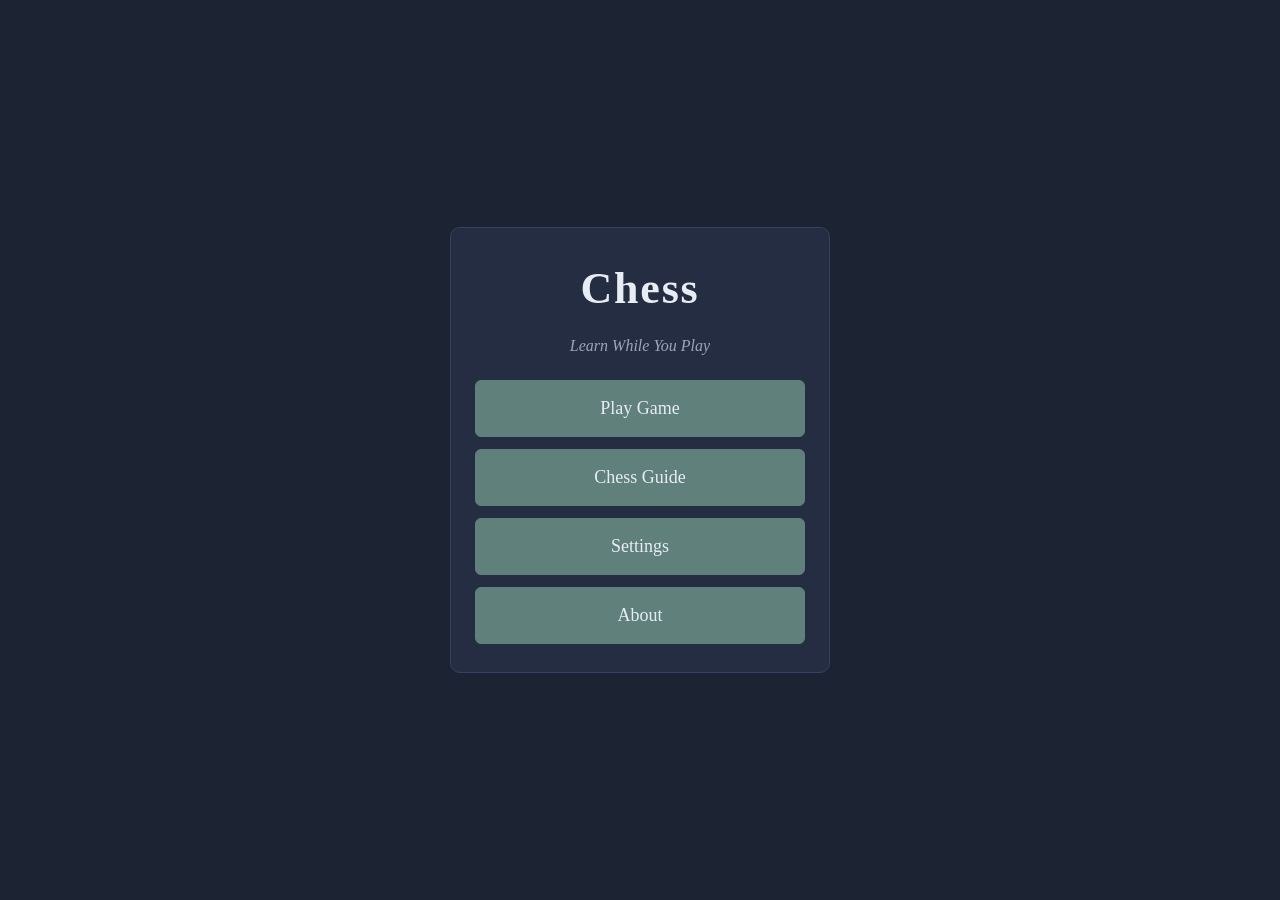
<file: chess/Index.html>
<!DOCTYPE html>
<!--
  PROJECT: Chess: Learn While You Play
  FILE: index.html
  VERSION: 1.0.0
  PART: 1 of 1
  LOCATION: https://thebookkpr.github.io/games/chess/
  NOTES: Markup only. Styles live in /css, scripts live in /js.
         CSS load order: variables, base, menu, board, guide, effects, layout.
-->
<html lang="en">
<head>
<meta charset="utf-8">
<meta name="viewport" content="width=device-width,initial-scale=1,viewport-fit=cover">
<meta name="theme-color" content="#1c2333">
<meta name="mobile-web-app-capable" content="yes">
<meta name="apple-mobile-web-app-capable" content="yes">
<meta name="apple-mobile-web-app-status-bar-style" content="black-translucent">
<meta name="apple-mobile-web-app-title" content="Chess">
<title>Chess: Learn While You Play</title>
<link rel="manifest" href="manifest.webmanifest">
<link rel="apple-touch-icon" href="icons/icon-192.png">
<link rel="icon" href="icons/icon-192.png">

<!-- STYLES (order matters) -->
<link rel="stylesheet" href="css/variables.css">
<link rel="stylesheet" href="css/base.css">
<link rel="stylesheet" href="css/menu.css">
<link rel="stylesheet" href="css/board.css">
<link rel="stylesheet" href="css/guide.css">
<link rel="stylesheet" href="css/effects.css">
<link rel="stylesheet" href="css/layout.css">
</head>
<body>

<!-- MAIN MENU -->
<section id="mainMenu">
  <div class="menu-card">
    <h1>Chess</h1>
    <p>Learn While You Play</p>
    <button class="btn primary" id="playBtn">Play Game</button>
    <button class="btn primary" id="guideBtn">Chess Guide</button>
    <button class="btn primary" id="settingsBtn">Settings</button>
    <button class="btn primary" id="aboutBtn">About</button>
  </div>
</section>

<!-- GAME SCREEN -->
<section id="gameScreen" hidden>
  <header id="topBar">
    <button id="menuToggle" aria-expanded="false">&#9776; Menu</button>
    <div id="gameStatus" role="status" aria-live="polite"></div>
  </header>

  <main id="gameLayout">
    <section id="boardArea">
      <div id="board" role="grid" aria-label="Chess board"><div id="promo"><div></div></div></div>
    </section>

    <button id="pieceSummary" type="button"></button>

    <section id="coach" aria-live="polite">
      <div class="coachLabel">Chess Coach</div>
      <b id="coachTitle"></b>
      <p id="coachMsg"></p>
    </section>

    <button id="guideToggle" aria-expanded="false">Guide &#9660;</button>

    <aside id="guidePanel">
      <div class="guideTabs">
        <button class="tab active" data-tab="pieces">Pieces</button>
        <button class="tab" data-tab="rules">Rules</button>
        <button class="tab" data-tab="moves">Moves</button>
      </div>
      <nav id="pieceList"></nav>
      <article id="guideContent"></article>
      <section id="moveHistory" hidden></section>
    </aside>
  </main>

  <div id="menuBackdrop"></div>
  <aside id="gameMenu" aria-label="Game menu">
    <h2>Game Menu</h2>
    <button class="btn" id="newGame">New Game</button>
    <button class="btn" id="undoMove">Undo Move</button>
    <button class="btn" id="flipBoard">Flip Board</button>
    <button class="btn" id="openSettings">Settings</button>
    <button class="btn" id="fullscreen">Full Screen</button>
    <button class="btn" id="returnMainMenu">Return To Main Menu</button>
  </aside>
</section>

<!-- GUIDE-ONLY SCREEN (from main menu) -->
<section id="guideScreen" hidden>
  <header>
    <button class="btn" id="guideBack">&larr; Back</button>
    <h1>Chess Guide</h1>
  </header>
  <div id="guideSlot"></div>
</section>

<!-- SETTINGS -->
<dialog id="settingsDialog">
  <h2>Settings</h2>
  <label>Opponent
    <select id="opponent">
      <option value="2p">Human vs Human</option>
      <option value="w">Computer (you play White)</option>
      <option value="b" selected>Computer (you play Black)</option>
    </select>
  </label>
  <small>Changing the opponent starts a new game.</small>
  <label>Difficulty
    <select id="difficulty">
      <option value="1" selected>Easy</option>
      <option value="2">Medium</option>
      <option value="3">Hard</option>
    </select>
  </label>
  <button class="btn" id="closeSettings">Close</button>
</dialog>

<!-- ABOUT -->
<dialog id="aboutDialog">
  <h2>About</h2>
  <p>Learn chess while playing chess. The guide stays beside the board so you can read about any piece or rule without leaving your game.</p>
  <button class="btn" id="closeAbout">Close</button>
</dialog>

<div id="toasts"></div>

<!-- SCRIPTS (order matters) -->
<script src="js/engine.js"></script>
<script src="js/guide.js"></script>
<script src="js/pieces-data.js"></script>
<script src="js/rules-data.js"></script>
<script src="js/coach.js"></script>
<script src="js/app.js"></script>
</body>
</html>
</file>
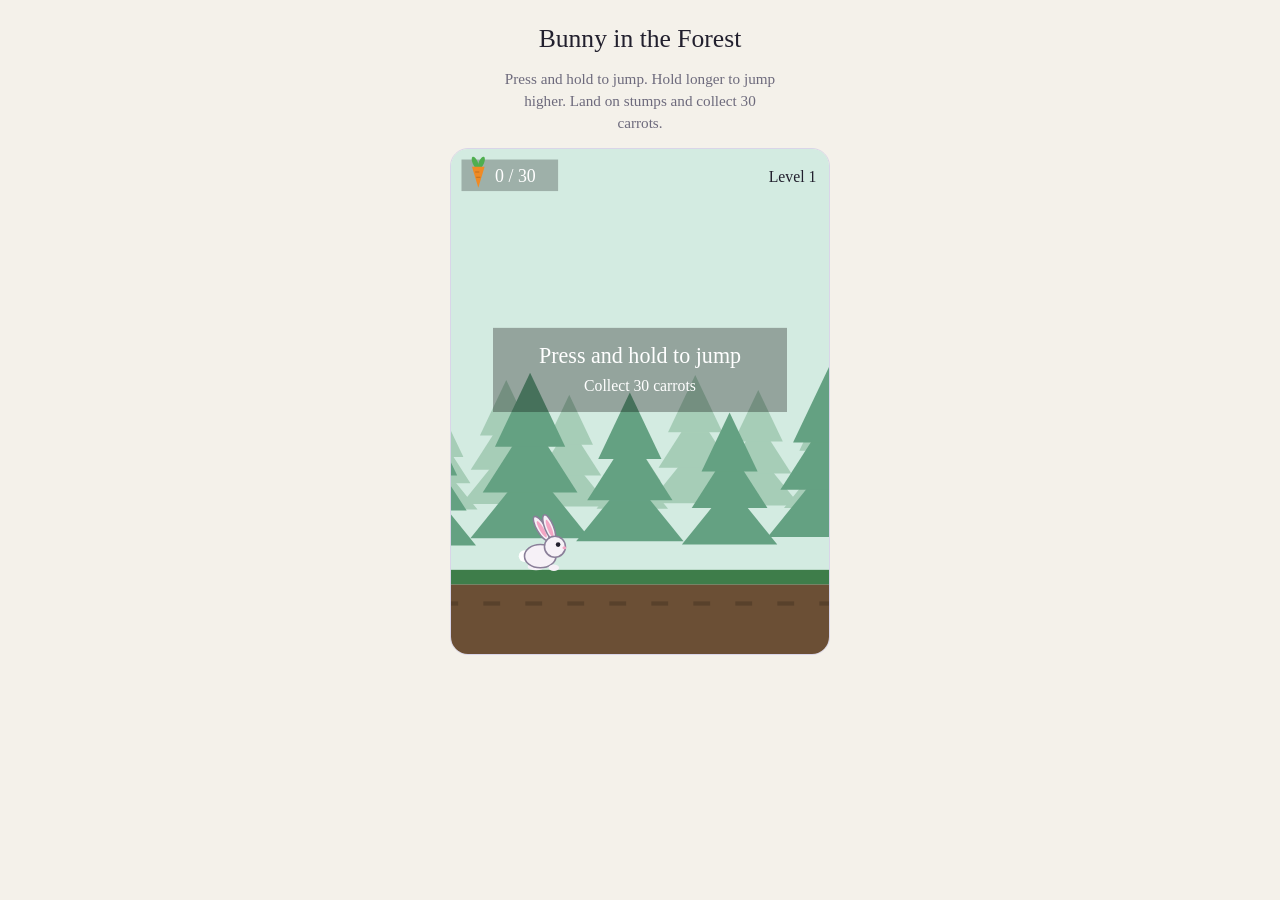
<file: bunny-in-forest.html>
<!DOCTYPE html>
<html lang="en">
<head>
<meta charset="utf-8">
<meta name="viewport" content="width=device-width, initial-scale=1, viewport-fit=cover">
<title>Bunny in the Forest</title>
<style>
:root{
  --bg:#f4f1ea; --ink:#22202e; --muted:#6d6a7c; --line:#d9d5e8;
  --sky:#d3ebe1; --far:#a6cdb7; --mid:#64a182; --ground:#3e7d4a; --dirt:#6b4f35;
  box-sizing:border-box;
  padding-top:env(safe-area-inset-top,0px);
  padding-bottom:env(safe-area-inset-bottom,0px);
}
@media (prefers-color-scheme: dark){
  :root:not([data-theme="light"]){
    color-scheme:dark;
    --bg:#14122a; --ink:#ece9fb; --muted:#9a95ba; --line:#34305a;
    --sky:#172a2e; --far:#1f3f3d; --mid:#1c5444; --ground:#1f4d33; --dirt:#3a2b20;
  }
}
:root[data-theme="dark"]{
  color-scheme:dark;
  --bg:#14122a; --ink:#ece9fb; --muted:#9a95ba; --line:#34305a;
  --sky:#172a2e; --far:#1f3f3d; --mid:#1c5444; --ground:#1f4d33; --dirt:#3a2b20;
}
*{box-sizing:border-box}
html{scroll-padding-top:env(safe-area-inset-top,0px)}
html,body{margin:0}
body{
  min-height:100vh; background:var(--bg); color:var(--ink);
  font-family:Georgia,"Times New Roman",serif;
  display:flex; flex-direction:column; align-items:center; gap:14px;
  padding:24px 16px 32px; user-select:none; -webkit-user-select:none;
}
h1{font-size:1.6rem; font-weight:400; margin:0}
p{margin:0; color:var(--muted); font-size:.95rem; text-align:center; line-height:1.45; max-width:36ch}
.stage{
  width:100%; max-width:380px; aspect-ratio:3/4; border-radius:18px; overflow:hidden;
  border:1px solid var(--line); touch-action:none; cursor:pointer;
}
canvas{width:100%; height:100%; display:block; touch-action:none}
</style>
</head>
<body>
<h1>Bunny in the Forest</h1>
<p>Press and hold to jump. Hold longer to jump higher. Land on stumps and collect 30 carrots.</p>
<div class="stage"><canvas id="c" aria-label="Bunny platformer game"></canvas></div>
<script>
(function(){
  var LW=360, LH=480, GROUND=400, SPEED=150, GOAL=30;
  var canvas=document.getElementById('c'), ctx=canvas.getContext('2d'), dpr=1;
  function css(n){return getComputedStyle(document.documentElement).getPropertyValue(n).trim();}
  function resize(){
    var r=canvas.getBoundingClientRect(); dpr=window.devicePixelRatio||1;
    canvas.width=Math.round(r.width*dpr); canvas.height=Math.round(r.height*dpr);
  }
  window.addEventListener('resize',resize); resize();

  var G=1800, G_HOLD=700, V0=-380, MAX_HOLD=.3;
  var runT=0, p, blocks, carrots, pops, count, level=1, state='ready', held=false, holdT=0, spawnT, scroll=0, last=0;

  function reset(){
    p={x:70,y:GROUND-34,w:34,h:34,vy:0,ground:true,squash:0};
    blocks=[]; carrots=[]; pops=[]; count=0; spawnT=.8; holdT=0; held=false;
    // a few easy carrots to begin
    carrots.push({x:LW+60,y:GROUND-18},{x:LW+100,y:GROUND-18});
  }
  reset();

  function press(){
    if(state==='won'){level++; reset(); state='play'; return;}
    if(state==='ready'){state='play';}
    held=true;
    if(p.ground){p.vy=V0; p.ground=false; holdT=0; p.squash=-.25;}
  }
  function release(){held=false;}

  canvas.addEventListener('pointerdown',function(e){e.preventDefault(); press();});
  window.addEventListener('pointerup',release);
  window.addEventListener('pointercancel',release);
  window.addEventListener('keydown',function(e){if(e.code==='Space'&&!e.repeat){e.preventDefault(); press();}});
  window.addEventListener('keyup',function(e){if(e.code==='Space')release();});

  function update(dt){
    scroll+=dt*(state==='play'?SPEED:state==='ready'?40:0); runT+=dt;
    if(p.squash!==0){p.squash*=.85; if(Math.abs(p.squash)<.01)p.squash=0;}
    for(var i=pops.length-1;i>=0;i--){pops[i].t+=dt; if(pops[i].t>.6)pops.splice(i,1);}
    if(state!=='play')return;

    // Spawn stumps with carrots on top and a carrot in the gap
    spawnT-=dt;
    if(spawnT<=0){
      var h=24+Math.floor(Math.random()*41), w=40+Math.floor(Math.random()*20), x0=LW+30;
      blocks.push({x:x0,w:w,h:h});
      carrots.push({x:x0+w/2,y:GROUND-h-16});
      carrots.push({x:x0+w+100,y:GROUND-45});
      spawnT=1.7+Math.random()*1.0;
    }
    blocks.forEach(function(b){b.x-=SPEED*dt;});
    carrots.forEach(function(c){c.x-=SPEED*dt;});
    blocks=blocks.filter(function(b){return b.x+b.w>-20;});
    carrots=carrots.filter(function(c){return c.x>-20;});

    // Jump physics: holding slows gravity, up to MAX_HOLD seconds
    var g=G;
    if(!p.ground&&held&&p.vy<0&&holdT<MAX_HOLD){g=G_HOLD; holdT+=dt;}
    var prevB=p.y+p.h;
    p.vy+=g*dt; p.y+=p.vy*dt;
    var floor=GROUND, bot=p.y+p.h;
    if(p.vy>=0){
      blocks.forEach(function(b){
        var top=GROUND-b.h;
        if(p.x+p.w-6>b.x&&p.x+6<b.x+b.w&&prevB<=top+2&&top<floor)floor=top;
      });
    }
    p.ground=false;
    if(p.vy>=0&&bot>=floor){
      if(p.vy>250)p.squash=.3;
      p.y=floor-p.h; p.vy=0; p.ground=true;
      if(held){p.vy=V0; p.ground=false; holdT=0; p.squash=-.25;}
    }

    // Collect carrots
    carrots=carrots.filter(function(c){
      var hit=p.x+p.w-4>c.x-8&&p.x+4<c.x+8&&p.y+p.h>c.y-12&&p.y<c.y+12;
      if(hit){count++; pops.push({x:c.x,y:c.y,t:0});}
      return !hit;
    });
    if(count>=GOAL){count=GOAL; state='won';}
  }

  function text(s,x,y,size,color,align){
    ctx.fillStyle=color; ctx.font=size+'px Georgia,serif'; ctx.textAlign=align||'center'; ctx.fillText(s,x,y);
  }
  function pine(x,base,h,col){
    ctx.fillStyle=col;
    for(var k=0;k<3;k++){
      var w=h*(.34-k*.07), y0=base-h*.18-k*h*.26;
      ctx.beginPath(); ctx.moveTo(x-w,y0); ctx.lineTo(x,y0-h*.42); ctx.lineTo(x+w,y0); ctx.fill();
    }
  }
  function forest(spacing,factor,base,h,col){
    var off=-((scroll*factor)%spacing);
    for(var x=off-spacing;x<LW+spacing;x+=spacing){
      var idx=Math.round((x+scroll*factor)/spacing);
      var v=.8+.35*(((idx*37)%10+10)%10)/10;
      pine(x,base,h*v,col);
    }
  }
  function drawCarrot(x,y){
    y+=Math.sin(runT*4+x*.05)*2;
    ctx.fillStyle='#4fae4f';
    ctx.beginPath(); ctx.ellipse(x-3,y-13,2.5,6,-.4,0,7); ctx.fill();
    ctx.beginPath(); ctx.ellipse(x+3,y-13,2.5,6,.4,0,7); ctx.fill();
    ctx.fillStyle='#f08a24';
    ctx.beginPath(); ctx.moveTo(x-6,y-9); ctx.lineTo(x+6,y-9); ctx.lineTo(x,y+11); ctx.closePath(); ctx.fill();
    ctx.strokeStyle='rgba(0,0,0,.2)'; ctx.lineWidth=1;
    ctx.beginPath(); ctx.moveTo(x-3,y-4); ctx.lineTo(x+1,y-4); ctx.moveTo(x-2,y+1); ctx.lineTo(x+2,y+1); ctx.stroke();
  }

  function draw(){
    ctx.setTransform(canvas.width/LW,0,0,canvas.height/LH,0,0);
    ctx.fillStyle=css('--sky'); ctx.fillRect(0,0,LW,LH);
    forest(60,.15,GROUND-40,120,css('--far'));
    forest(95,.4,GROUND,160,css('--mid'));
    ctx.fillStyle=css('--ground'); ctx.fillRect(0,GROUND,LW,14);
    ctx.fillStyle=css('--dirt'); ctx.fillRect(0,GROUND+14,LW,LH-GROUND-14);
    ctx.fillStyle='rgba(0,0,0,.18)';
    for(var x=-(scroll%40);x<LW;x+=40)ctx.fillRect(x,GROUND+30,16,4);

    // Stumps
    blocks.forEach(function(b){
      var top=GROUND-b.h;
      ctx.fillStyle='#7d5230'; ctx.fillRect(b.x,top,b.w,b.h);
      ctx.fillStyle='rgba(0,0,0,.18)';
      for(var s=b.x+10;s<b.x+b.w-4;s+=12)ctx.fillRect(s,top+8,2,b.h-8);
      ctx.fillStyle='#c18e56'; ctx.fillRect(b.x-2,top,b.w+4,7);
      ctx.fillStyle='#a8763f'; ctx.fillRect(b.x+b.w/2-8,top+2,16,2);
    });

    carrots.forEach(function(c){drawCarrot(c.x,c.y);});

    // Bunny: hops while running, ears and legs react to the jump
    var air=!p.ground, cyc=Math.sin(runT*9);
    var bob=(state==='play'&&p.ground)?-Math.abs(cyc)*6:0;
    var sx=1-p.squash*.5, sy=1+p.squash;
    var ear=-0.3+Math.max(-1,Math.min(1,p.vy/900))*.35+(air?0:cyc*.08);
    var leg=air?(p.vy<0?5:-2):cyc*5;
    var fur='#f6f1f7', edge='#8a7f99', pink='#f3a6c4';
    function blob(x,y,rx,ry,col,rot){ctx.beginPath();ctx.ellipse(x,y,rx,ry,rot||0,0,7);ctx.fillStyle=col;ctx.fill();}
    ctx.save(); ctx.translate(p.x+p.w/2,p.y+p.h+bob); ctx.scale(sx,sy);
    ctx.lineWidth=1.5; ctx.strokeStyle=edge;
    [[5,ear-.15],[11,ear]].forEach(function(e){
      ctx.save(); ctx.translate(e[0],-29); ctx.rotate(e[1]);
      ctx.beginPath(); ctx.ellipse(0,-12,4.2,13,0,0,7); ctx.fillStyle=fur; ctx.fill(); ctx.stroke();
      blob(0,-11,2,9,pink); ctx.restore();
    });
    blob(-9+leg*-.6,-3,8,3.5,fur); blob(-17,-13,5.5,5.5,'#fff');
    ctx.beginPath(); ctx.ellipse(-2,-13,15,11,0,0,7); ctx.fillStyle=fur; ctx.fill(); ctx.stroke();
    ctx.beginPath(); ctx.arc(12,-22,10,0,7); ctx.fill(); ctx.stroke();
    blob(8-leg*.6,-2,5,3,fur);
    blob(15,-24,2.2,2.2,'#22202e'); blob(21,-21,1.8,1.5,pink);
    ctx.restore();

    pops.forEach(function(q){
      ctx.globalAlpha=1-q.t/.6; text('+1',q.x,q.y-14-q.t*40,16,'#fff'); ctx.globalAlpha=1;
    });

    // HUD
    ctx.fillStyle='rgba(0,0,0,.25)'; ctx.fillRect(10,10,92,30);
    drawCarrot(26,26);
    text(count+' / '+GOAL,42,31,17,'#fff','left');
    text('Level '+level,LW-12,31,15,css('--ink'),'right');

    if(state==='ready'){
      ctx.fillStyle='rgba(0,0,0,.3)'; ctx.fillRect(40,170,LW-80,80);
      text('Press and hold to jump',LW/2,203,21,'#fff');
      text('Collect 30 carrots',LW/2,230,15,'#fff');
    }
    if(state==='won'){
      ctx.fillStyle='rgba(0,0,0,.4)'; ctx.fillRect(0,0,LW,LH);
      text('Level complete!',LW/2,200,32,'#fff');
      text('30 carrots collected',LW/2,232,16,'#fff');
      text('Press to start again',LW/2,264,16,'#fff');
    }
  }

  function frame(now){
    var dt=Math.min((now-last)/1000,.04); last=now;
    update(dt); draw(); requestAnimationFrame(frame);
  }
  requestAnimationFrame(function(n){last=n; frame(n);});
})();
</script>
</body>
</html>
</file>
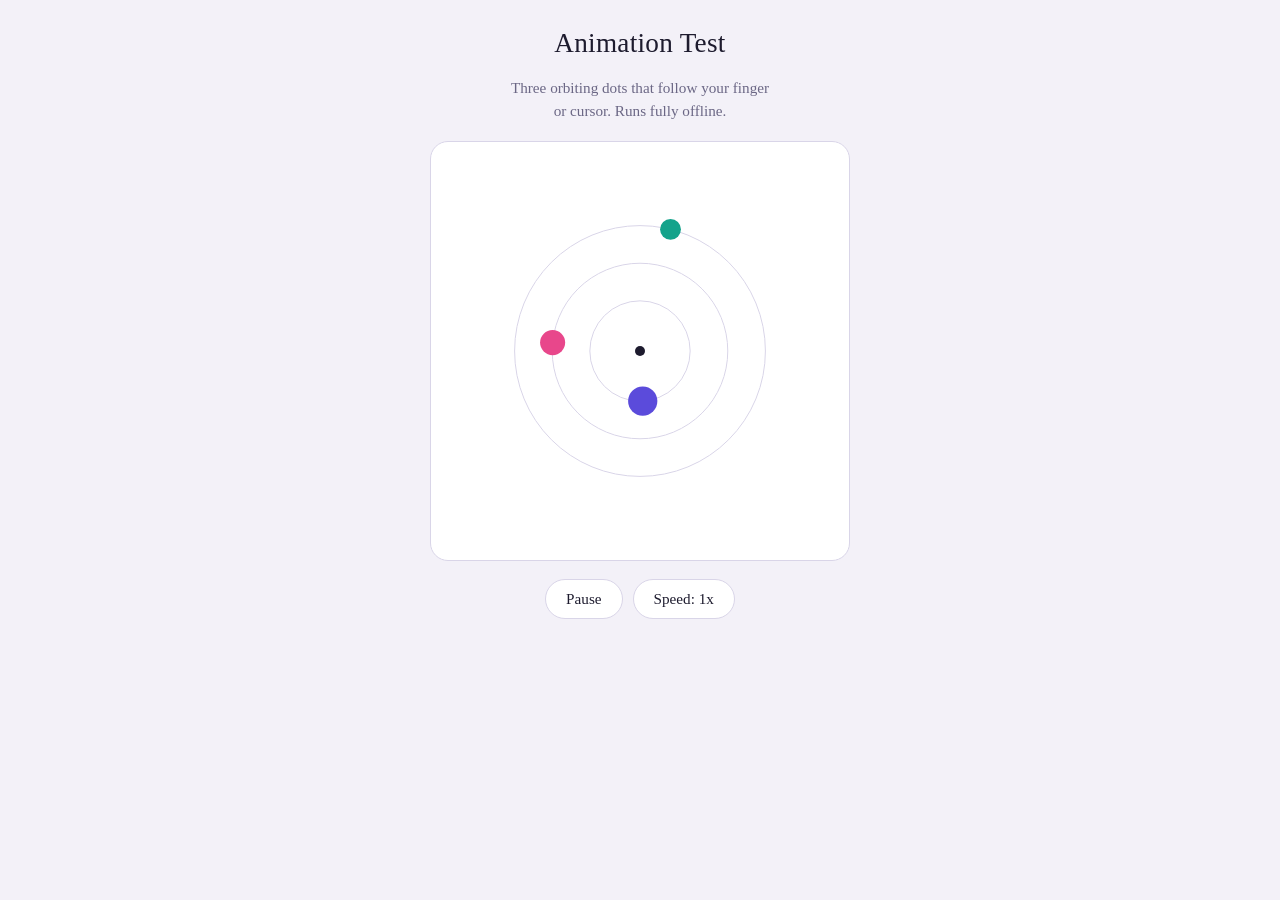
<file: test/animation-test.html>
<!DOCTYPE html>
<html lang="en">
<head>
<meta charset="utf-8">
<meta name="viewport" content="width=device-width, initial-scale=1, viewport-fit=cover">
<title>Animation Test</title>
<style>
:root{
  --bg:#f3f1f8; --ink:#1d1b2e; --muted:#6b6785; --panel:#ffffff; --line:#d9d5e8;
  --a:#5b4bdb; --b:#e8478b; --c:#14a38b;
  box-sizing:border-box;
  padding-top:env(safe-area-inset-top,0px);
  padding-bottom:env(safe-area-inset-bottom,0px);
}
@media (prefers-color-scheme: dark){
  :root:not([data-theme="light"]){
    color-scheme:dark;
    --bg:#14122a; --ink:#ece9fb; --muted:#9a95ba; --panel:#1e1b3a; --line:#34305a;
    --a:#8f82ff; --b:#ff6fa9; --c:#3fd3b8;
  }
}
:root[data-theme="dark"]{
  color-scheme:dark;
  --bg:#14122a; --ink:#ece9fb; --muted:#9a95ba; --panel:#1e1b3a; --line:#34305a;
  --a:#8f82ff; --b:#ff6fa9; --c:#3fd3b8;
}
*{box-sizing:border-box}
html{scroll-padding-top:env(safe-area-inset-top,0px)}
body{
  margin:0; min-height:100vh; background:var(--bg); color:var(--ink);
  font-family:Georgia,"Times New Roman",serif;
  display:flex; flex-direction:column; align-items:center; gap:18px;
  padding:28px 18px 36px;
}
h1{font-size:1.7rem; font-weight:400; margin:0; letter-spacing:.01em}
p{margin:0; color:var(--muted); font-size:.95rem; text-align:center; max-width:34ch; line-height:1.5}
.stage{
  width:100%; max-width:420px; aspect-ratio:1/1;
  background:var(--panel); border:1px solid var(--line); border-radius:18px;
  overflow:hidden; touch-action:none;
}
canvas{width:100%; height:100%; display:block}
.row{display:flex; gap:10px}
button{
  font:inherit; font-size:.95rem; color:var(--ink); background:var(--panel);
  border:1px solid var(--line); border-radius:999px; padding:10px 20px; cursor:pointer;
  transition:transform .15s ease, border-color .15s ease;
}
button:hover{border-color:var(--a)}
button:active{transform:scale(.95)}
button:focus-visible{outline:2px solid var(--a); outline-offset:2px}
</style>
</head>
<body>
<h1>Animation Test</h1>
<p>Three orbiting dots that follow your finger or cursor. Runs fully offline.</p>
<div class="stage"><canvas id="c" aria-label="Orbiting dots animation"></canvas></div>
<div class="row">
  <button id="toggle" type="button">Pause</button>
  <button id="speed" type="button">Speed: 1x</button>
</div>
<script>
(function(){
  var canvas=document.getElementById('c'), ctx=canvas.getContext('2d');
  var W=0,H=0,dpr=1, running=true, speeds=[1,2,0.5], si=0, t=0, last=0;
  var target={x:.5,y:.5}, center={x:.5,y:.5};
  var reduce=window.matchMedia&&matchMedia('(prefers-reduced-motion: reduce)').matches;
  if(reduce){running=false;document.getElementById('toggle').textContent='Play';}

  function css(n){return getComputedStyle(document.documentElement).getPropertyValue(n).trim();}
  function resize(){
    var r=canvas.getBoundingClientRect(); dpr=window.devicePixelRatio||1;
    W=canvas.width=Math.round(r.width*dpr); H=canvas.height=Math.round(r.height*dpr);
  }
  function move(e){
    var r=canvas.getBoundingClientRect();
    target.x=(e.clientX-r.left)/r.width; target.y=(e.clientY-r.top)/r.height;
  }
  canvas.addEventListener('pointermove',move);
  canvas.addEventListener('pointerdown',move);
  window.addEventListener('resize',resize);

  function draw(){
    ctx.clearRect(0,0,W,H);
    center.x+=(target.x-center.x)*.08; center.y+=(target.y-center.y)*.08;
    var cx=center.x*W, cy=center.y*H, u=Math.min(W,H);
    var cols=[css('--a'),css('--b'),css('--c')];
    ctx.strokeStyle=css('--line'); ctx.lineWidth=dpr;
    for(var i=0;i<3;i++){
      var rad=u*(.12+i*.09);
      ctx.beginPath(); ctx.arc(cx,cy,rad,0,Math.PI*2); ctx.stroke();
      var ang=t*(1.4-i*.35)+i*2.1;
      var x=cx+Math.cos(ang)*rad, y=cy+Math.sin(ang)*rad;
      ctx.fillStyle=cols[i]; ctx.beginPath(); ctx.arc(x,y,u*(.035-i*.005),0,Math.PI*2); ctx.fill();
    }
    ctx.fillStyle=css('--ink'); ctx.beginPath(); ctx.arc(cx,cy,u*.012,0,Math.PI*2); ctx.fill();
  }
  function frame(now){
    var dt=Math.min((now-last)/1000,.05); last=now;
    if(running) t+=dt*speeds[si];
    draw(); requestAnimationFrame(frame);
  }
  resize(); requestAnimationFrame(function(n){last=n;frame(n);});

  document.getElementById('toggle').onclick=function(){
    running=!running; this.textContent=running?'Pause':'Play';
  };
  document.getElementById('speed').onclick=function(){
    si=(si+1)%speeds.length; this.textContent='Speed: '+speeds[si]+'x';
  };
})();
</script>
</body>
</html>
</file>
<file: chess/css/variables.css>
/*
  PROJECT: Chess: Learn While You Play
  FILE: css/variables.css
  VERSION: 1.0.0
  PART: 1 of 1
  LOCATION: https://thebookkpr.github.io/games/chess/css/variables.css
  NOTES: Design tokens only. Load this file first.
         Load order: variables, base, menu, board, guide, effects, layout.
*/

:root{
  /* Colors */
  --bg:#1c2333;
  --panel:#252d42;
  --line:#364061;
  --ink:#e8ecf3;
  --mute:#9aa6bd;
  --lt:#d5dccb;
  --dk:#60807b;
  --gold:#e3c667;
  --hl:rgba(236,200,80,.55);

  /* Sizes */
  --sz:min(92vw,70vh,640px);
  --tb:52px;
}
</file>
<file: chess/css/base.css>
/*
  PROJECT: Chess: Learn While You Play
  FILE: css/base.css
  VERSION: 1.0.0
  PART: 1 of 1
  LOCATION: https://thebookkpr.github.io/games/chess/css/base.css
  NOTES: Reset, page defaults, shared buttons, shared piece glyphs.
         Load order: variables, base, menu, board, guide, effects, layout.
*/

*{box-sizing:border-box}
[hidden]{display:none!important}

html{background:var(--bg)}
body{
  margin:0;
  background:var(--bg);
  color:var(--ink);
  font:16px/1.5 "Iowan Old Style","Palatino Linotype",Georgia,serif;
  overflow-x:hidden;
}

/* ---------- Buttons ---------- */
button{font:inherit;color:var(--ink);cursor:pointer}
.btn{font-size:16px;background:#1c2438;border:1px solid var(--line);border-radius:6px;padding:10px 14px;text-align:left}
.btn:hover{border-color:var(--mute)}
.btn.primary{background:var(--dk);border-color:var(--dk);text-align:center;font-size:18px;padding:14px}

/* ---------- Piece glyphs (shared) ---------- */
.gl{font-family:"Segoe UI Symbol","Apple Symbols","DejaVu Sans",sans-serif;line-height:1}
.gl.w{color:#fffdf4;text-shadow:0 1px 0 #3b3326,0 -1px 0 #3b3326,1px 0 0 #3b3326,-1px 0 0 #3b3326}
.gl.b{color:#1b1f2c;text-shadow:0 1px 1px rgba(255,255,255,.25)}
</file>
<file: chess/css/menu.css>
/*
  PROJECT: Chess: Learn While You Play
  FILE: css/menu.css
  VERSION: 1.0.0
  PART: 1 of 1
  LOCATION: https://thebookkpr.github.io/games/chess/css/menu.css
  NOTES: Main menu, in-game menu, backdrop, settings and about dialogs.
         Slide-out and pop-up positioning of the game menu is in layout.css.
         Load order: variables, base, menu, board, guide, effects, layout.
*/

/* ---------- Main menu ---------- */
#mainMenu{min-height:100dvh;display:flex;align-items:center;justify-content:center;padding:20px}
.menu-card{width:min(92vw,380px);background:var(--panel);border:1px solid var(--line);border-radius:10px;padding:28px 24px;display:flex;flex-direction:column;gap:12px;text-align:center}
.menu-card h1{margin:0;font-size:44px;font-weight:600;letter-spacing:.04em}
.menu-card p{margin:0 0 10px;color:var(--mute);font-style:italic}
.menu-card .btn{text-align:center}

/* ---------- Game menu ---------- */
#gameMenu{background:var(--panel);display:flex;flex-direction:column;gap:10px}
#gameMenu h2{margin:0 0 4px;font-size:20px}
#menuBackdrop{position:fixed;inset:0;background:rgba(0,0,0,.5);opacity:0;pointer-events:none;transition:opacity .2s;z-index:15}
#menuBackdrop.open{opacity:1;pointer-events:auto}

/* ---------- Dialogs (Settings, About) ---------- */
dialog{background:var(--panel);color:var(--ink);border:1px solid var(--line);border-radius:10px;padding:20px;width:min(92vw,360px)}
dialog::backdrop{background:rgba(0,0,0,.6)}
dialog h2{margin:0 0 12px}
dialog label{display:flex;flex-direction:column;gap:4px;font-size:14px;color:var(--mute);margin-bottom:12px}
dialog select{font:inherit;font-size:16px;color:var(--ink);background:#1c2438;border:1px solid var(--line);border-radius:4px;padding:8px 10px}
dialog small{display:block;color:var(--mute);margin-bottom:12px}
dialog .btn{width:100%;text-align:center}
</file>
<file: chess/css/board.css>
/*
  PROJECT: Chess: Learn While You Play
  FILE: css/board.css
  VERSION: 1.0.0
  PART: 1 of 1
  LOCATION: https://thebookkpr.github.io/games/chess/css/board.css
  NOTES: Game screen, top bar, status line, board, squares, highlights,
         coordinates, promotion picker.
         Load order: variables, base, menu, board, guide, effects, layout.
*/

/* ---------- Game screen ---------- */
#gameScreen{background:var(--bg)}
#topBar{display:flex;align-items:center;gap:12px}
#gameStatus{font-size:17px;padding:8px 12px;background:#1c2438;border-left:4px solid var(--dk);border-radius:2px;min-height:44px;display:flex;align-items:center}
#gameStatus.over{border-left-color:var(--gold)}
#menuToggle,#guideToggle{background:var(--panel);border:1px solid var(--line);border-radius:6px;padding:8px 14px;text-align:left}

/* ---------- Board ---------- */
#boardArea{display:flex;justify-content:center}
#board{width:var(--sz);height:var(--sz);display:grid;grid-template:repeat(8,1fr)/repeat(8,1fr);border:6px solid #11172a;border-radius:4px;box-shadow:0 12px 40px rgba(0,0,0,.45);position:relative}

/* ---------- Squares and pieces ---------- */
.sq{position:relative;border:0;padding:0;margin:0;cursor:pointer;background-color:var(--lt);color:inherit;font:inherit;overflow:hidden}
.sq.d{background-color:var(--dk)}
.sq .g{position:absolute;inset:0;display:flex;align-items:center;justify-content:center;font-size:calc(var(--sz)/8*.78);line-height:1;font-family:"Segoe UI Symbol","Apple Symbols","DejaVu Sans",sans-serif}
.sq.w .g{color:#fffdf4;text-shadow:0 1px 0 #3b3326,0 -1px 0 #3b3326,1px 0 0 #3b3326,-1px 0 0 #3b3326,0 2px 3px rgba(0,0,0,.35)}
.sq.b .g{color:#1b1f2c;text-shadow:0 1px 1px rgba(255,255,255,.25)}

/* ---------- Square highlights ---------- */
.sq.last{background-image:linear-gradient(var(--hl),var(--hl))}
.sq.sel{background-image:linear-gradient(rgba(255,235,120,.8),rgba(255,235,120,.8))}
.sq.chk{background-image:radial-gradient(circle,rgba(220,40,40,.85) 0,rgba(220,40,40,.2) 70%,transparent 75%)}
.sq.mv::after{content:"";position:absolute;left:35%;top:35%;width:30%;height:30%;border-radius:50%;background:rgba(20,30,40,.35)}
.sq.mv.cap::after{left:6%;top:6%;width:88%;height:88%;background:none;border:5px solid rgba(20,30,40,.35)}
.sq:focus-visible{outline:3px solid #fff;outline-offset:-3px;z-index:2}

/* ---------- Coordinates ---------- */
.rk,.fl{position:absolute;font-size:calc(var(--sz)/8*.17);line-height:1;font-weight:700;opacity:.75;pointer-events:none}
.rk{left:4%;top:4%}
.fl{right:4%;bottom:4%}
.sq.l .rk,.sq.l .fl{color:var(--dk)}
.sq.d .rk,.sq.d .fl{color:var(--lt)}

/* ---------- Promotion picker ---------- */
#promo{position:absolute;inset:0;display:none;align-items:center;justify-content:center;background:rgba(20,26,42,.78);z-index:5}
#promo.on{display:flex}
#promo div{display:flex;gap:8px;background:var(--panel);padding:12px;border-radius:6px;border:1px solid var(--line)}
#promo button{width:calc(var(--sz)/8*1.1);height:calc(var(--sz)/8*1.1);font-size:calc(var(--sz)/8*.8);line-height:1;background:var(--lt);border:0;border-radius:4px;font-family:"Segoe UI Symbol","Apple Symbols","DejaVu Sans",sans-serif}
#promo button.w{color:#fffdf4;text-shadow:0 0 2px #000,0 0 2px #000}
#promo button.b{color:#1b1f2c}
</file>
<file: chess/css/guide.css>
/*
  PROJECT: Chess: Learn While You Play
  FILE: css/guide.css
  VERSION: 1.0.0
  PART: 1 of 1
  LOCATION: https://thebookkpr.github.io/games/chess/css/guide.css
  NOTES: Piece summary strip, guide panel, tabs, lesson text, mini boards,
         move history, and the guide-only screen.
         Load order: variables, base, menu, board, guide, effects, layout.
*/

/* ---------- Piece summary strip ---------- */
#pieceSummary{display:block;width:100%;text-align:left;background:var(--panel);border:1px solid var(--line);border-radius:6px;padding:8px 12px;font-size:14px;line-height:1.35}
#pieceSummary:hover{border-color:var(--mute)}
.pc{display:flex;gap:10px;align-items:center}
.chip{flex:none;width:44px;height:44px;border-radius:6px;background:var(--lt);display:flex;align-items:center;justify-content:center;font-size:32px}
.pc b{font-size:15px}
.tag{display:inline-block;font-size:12px;padding:0 8px;border-radius:10px;border:1px solid var(--line);margin:3px 4px 0 0}
.tag.bad{border-color:#d46a6a;color:#f0a0a0}
.tag.good{border-color:#6aa88a;color:#a8dcc0}
.more{color:var(--gold);font-size:13px;margin-top:3px}
.hint{color:var(--mute)}

/* ---------- Guide panel ---------- */
#guidePanel{background:var(--panel);border:1px solid var(--line);border-radius:6px;padding:10px 12px;font-size:14px;line-height:1.45}
.guideTabs{display:flex;gap:6px;margin-bottom:8px;border-bottom:1px solid var(--line);padding-bottom:8px}
.tab{flex:1;background:#1c2438;border:1px solid var(--line);border-radius:4px;padding:6px 8px;font-size:14px}
.tab.active{background:var(--dk);border-color:var(--dk)}
#pieceList{display:flex;flex-wrap:wrap;gap:6px;margin-bottom:10px}
#pieceList button{background:#1c2438;border:1px solid var(--line);border-radius:4px;padding:3px 9px;font-size:13px}
#pieceList button.on{border-color:var(--gold);color:var(--gold)}

/* ---------- Lesson text ---------- */
#guideContent h2{margin:0 0 2px;font-size:20px}
#guideContent h3{margin:12px 0 4px;font-size:14px;color:var(--gold);font-weight:600}
#guideContent p{margin:0 0 6px}
#guideContent ul{margin:0 0 6px;padding-left:20px}
#guideContent li{margin-bottom:3px}

/* ---------- Mini boards (diagrams) ---------- */
.guideDiagram{margin:8px 0}
.guideDiagram small{display:block;color:var(--mute);font-size:12px;line-height:1.35;margin-top:4px;max-width:212px}
.mini{display:grid;grid-template:repeat(8,1fr)/repeat(8,1fr);width:212px;height:212px;border:3px solid #11172a;border-radius:3px}
.mq{position:relative;background:var(--lt);display:flex;align-items:center;justify-content:center;font-size:21px}
.mq.d{background:var(--dk)}
.mq.mv::after{content:"";position:absolute;left:33%;top:33%;width:34%;height:34%;border-radius:50%;background:rgba(20,30,40,.45)}
.mq.mv.cap::after{left:5%;top:5%;width:90%;height:90%;background:none;border:3px solid rgba(20,30,40,.5)}
.mq.hl{background-image:linear-gradient(var(--hl),var(--hl))}
.mq.chk{background-image:radial-gradient(circle,rgba(220,40,40,.85) 0,rgba(220,40,40,.2) 70%,transparent 75%)}

/* ---------- Move history ---------- */
#moveHistory div{display:grid;grid-template-columns:2.4em 1fr 1fr;gap:6px;padding:2px 0;font-size:15px}
#moveHistory span{color:var(--mute)}

/* ---------- Guide-only screen (from main menu) ---------- */
#guideScreen{max-width:760px;margin:0 auto;padding:16px}
#guideScreen header{display:flex;align-items:center;gap:12px;margin-bottom:12px}
#guideScreen h1{margin:0;font-size:26px;font-weight:600}
</file>
<file: chess/css/effects.css>
/*
  PROJECT: Chess: Learn While You Play
  FILE: css/effects.css
  VERSION: 1.0.0
  PART: 1 of 1
  LOCATION: https://thebookkpr.github.io/games/chess/css/effects.css
  NOTES: Chess Coach panel, coach pulse, achievement toasts, keyframe
         animations, and the reduced-motion fallback.
         Portrait positioning of the toasts is in layout.css.
         Load order: variables, base, menu, board, guide, effects, layout.
*/

/* ---------- Chess Coach ---------- */
#coach{background:var(--panel);border:1px solid var(--line);border-left:4px solid var(--gold);border-radius:6px;padding:8px 12px;font-size:14px;line-height:1.4}
.coachLabel{font-size:11px;letter-spacing:.08em;text-transform:uppercase;color:var(--mute)}
#coachTitle{display:block;font-size:16px;color:var(--gold)}
#coachMsg{margin:2px 0 0}
#coach.pulse{animation:pulse .9s ease}

/* ---------- Achievement toasts ---------- */
#toasts{position:fixed;right:12px;bottom:12px;z-index:30;display:flex;flex-direction:column;gap:8px;pointer-events:none;max-width:min(92vw,320px)}
.toast{display:flex;gap:10px;align-items:center;background:#2e3858;border:1px solid var(--gold);border-radius:8px;padding:10px 12px;font-size:14px;line-height:1.3;box-shadow:0 8px 24px rgba(0,0,0,.4);animation:toast 5s ease forwards}
.toast .ti{font-size:26px;line-height:1}

/* ---------- Animations ---------- */
@keyframes pulse{0%{background:#34405f}100%{background:var(--panel)}}
@keyframes toast{0%{opacity:0;transform:translateY(14px)}7%{opacity:1;transform:none}85%{opacity:1}100%{opacity:0}}
@keyframes toastfade{0%,85%{opacity:1}100%{opacity:0}}

/* ---------- Reduced motion ---------- */
@media (prefers-reduced-motion:reduce){
  .toast{animation:toastfade 5s linear forwards}
  #coach.pulse{animation:none}
}
</file>
<file: chess/css/layout.css>
/*
  PROJECT: Chess: Learn While You Play
  FILE: css/layout.css
  VERSION: 1.0.0
  PART: 1 of 1
  LOCATION: https://thebookkpr.github.io/games/chess/css/layout.css
  NOTES: Landscape layout, portrait layout, and full-screen mode.
         Load this file last: it overrides rules from the other files.
         Load order: variables, base, menu, board, guide, effects, layout.
*/

/* ---------- Landscape: board left, guide right, slide-out menu ---------- */
@media (orientation:landscape){
  :root{--sz:min(calc(100dvh - var(--tb) - 20px),66vw)}
  body{overflow:hidden}
  #gameScreen{display:grid;grid-template-rows:var(--tb) 1fr;height:100dvh}
  #topBar{padding:0 12px;border-bottom:1px solid var(--line)}
  #gameStatus{flex:1;justify-content:center;background:none;border-left:0;font-size:18px}
  #gameLayout{display:grid;grid-template-columns:var(--sz) 1fr;grid-template-rows:auto auto 1fr;grid-template-areas:"B S" "B C" "B G";gap:10px 14px;padding:10px 12px;min-height:0}
  #boardArea{grid-area:B;align-self:start}
  #pieceSummary{grid-area:S}
  #coach{grid-area:C}
  #guidePanel{grid-area:G;overflow-y:auto;min-height:0}
  #guideToggle{display:none}
  #gameMenu{position:fixed;top:0;left:0;bottom:0;width:270px;padding:18px;transform:translateX(-105%);transition:transform .2s;z-index:20;border-right:1px solid var(--line)}
  #gameMenu.open{transform:none}
  #guideScreen #guidePanel{overflow:visible}
}

/* ---------- Portrait: board on top, status, collapsible Guide and Menu ---------- */
@media (orientation:portrait){
  :root{--sz:min(100vw,72dvh)}
  #gameScreen{display:flex;flex-direction:column;gap:8px;padding-bottom:24px;min-height:100dvh}
  #topBar,#gameLayout{display:contents}
  #boardArea{order:1}
  #gameStatus{order:2}
  #coach{order:3}
  #pieceSummary{order:4}
  #guideToggle{order:5}
  #guidePanel{order:6}
  #menuToggle{order:7}
  #gameMenu{order:8;display:none}
  #toasts{left:50%;right:auto;transform:translateX(-50%);align-items:center}
  #gameMenu.open{display:flex}
  #menuBackdrop{display:none}
  #gameStatus,#coach,#pieceSummary,#guideToggle,#guidePanel,#menuToggle,#gameMenu{margin-inline:10px;width:auto}
  #board{border-width:4px;border-radius:0}
  body:not(.gopen) #gameLayout #guidePanel{display:none}
  #guideScreen #guidePanel{display:block}
}

/* ---------- Full screen: fills the whole screen (also works when the browser blocks real full screen) ---------- */
body.fs{overflow:hidden}
body.fs #gameScreen{
  position:fixed;inset:0;z-index:10;background:var(--bg);overflow:hidden;
  padding:env(safe-area-inset-top,0px) env(safe-area-inset-right,0px) env(safe-area-inset-bottom,0px) env(safe-area-inset-left,0px);
}

@media (orientation:portrait){
  body.fs{--sz:min(100vw,56dvh)}
  body.fs #gameScreen{height:100dvh;min-height:0;padding-bottom:calc(env(safe-area-inset-bottom,0px) + 8px);gap:6px}
  body.fs #guideToggle{display:none}
  body.fs #gameLayout #guidePanel{display:block;flex:1 1 0;min-height:0;overflow-y:auto}
  body.fs #menuBackdrop{display:block}
  body.fs #gameMenu{position:fixed;left:10px;right:10px;bottom:calc(env(safe-area-inset-bottom,0px) + 64px);margin:0;z-index:25;border:1px solid var(--line);border-radius:10px;padding:14px;box-shadow:0 12px 40px rgba(0,0,0,.5)}
}

@media (orientation:landscape){
  body.fs #gameScreen{height:100dvh}
}
</file>
